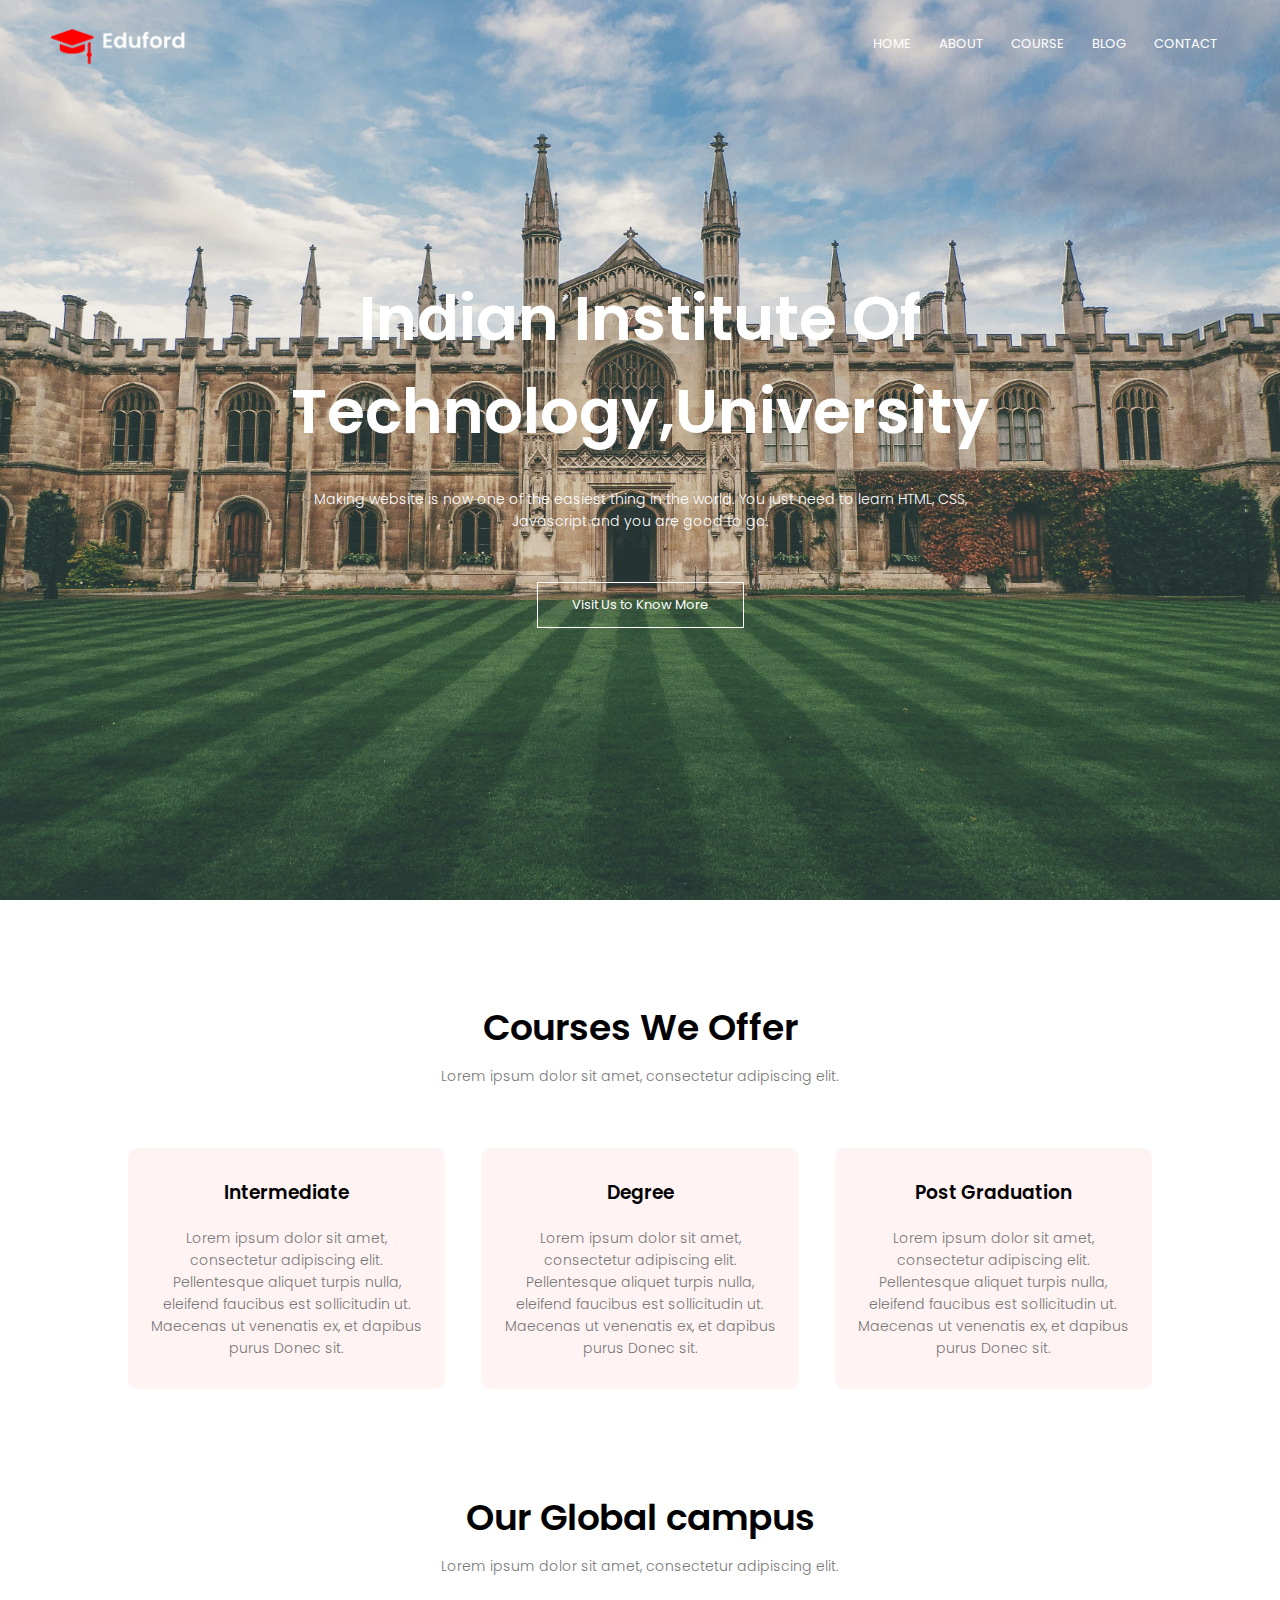
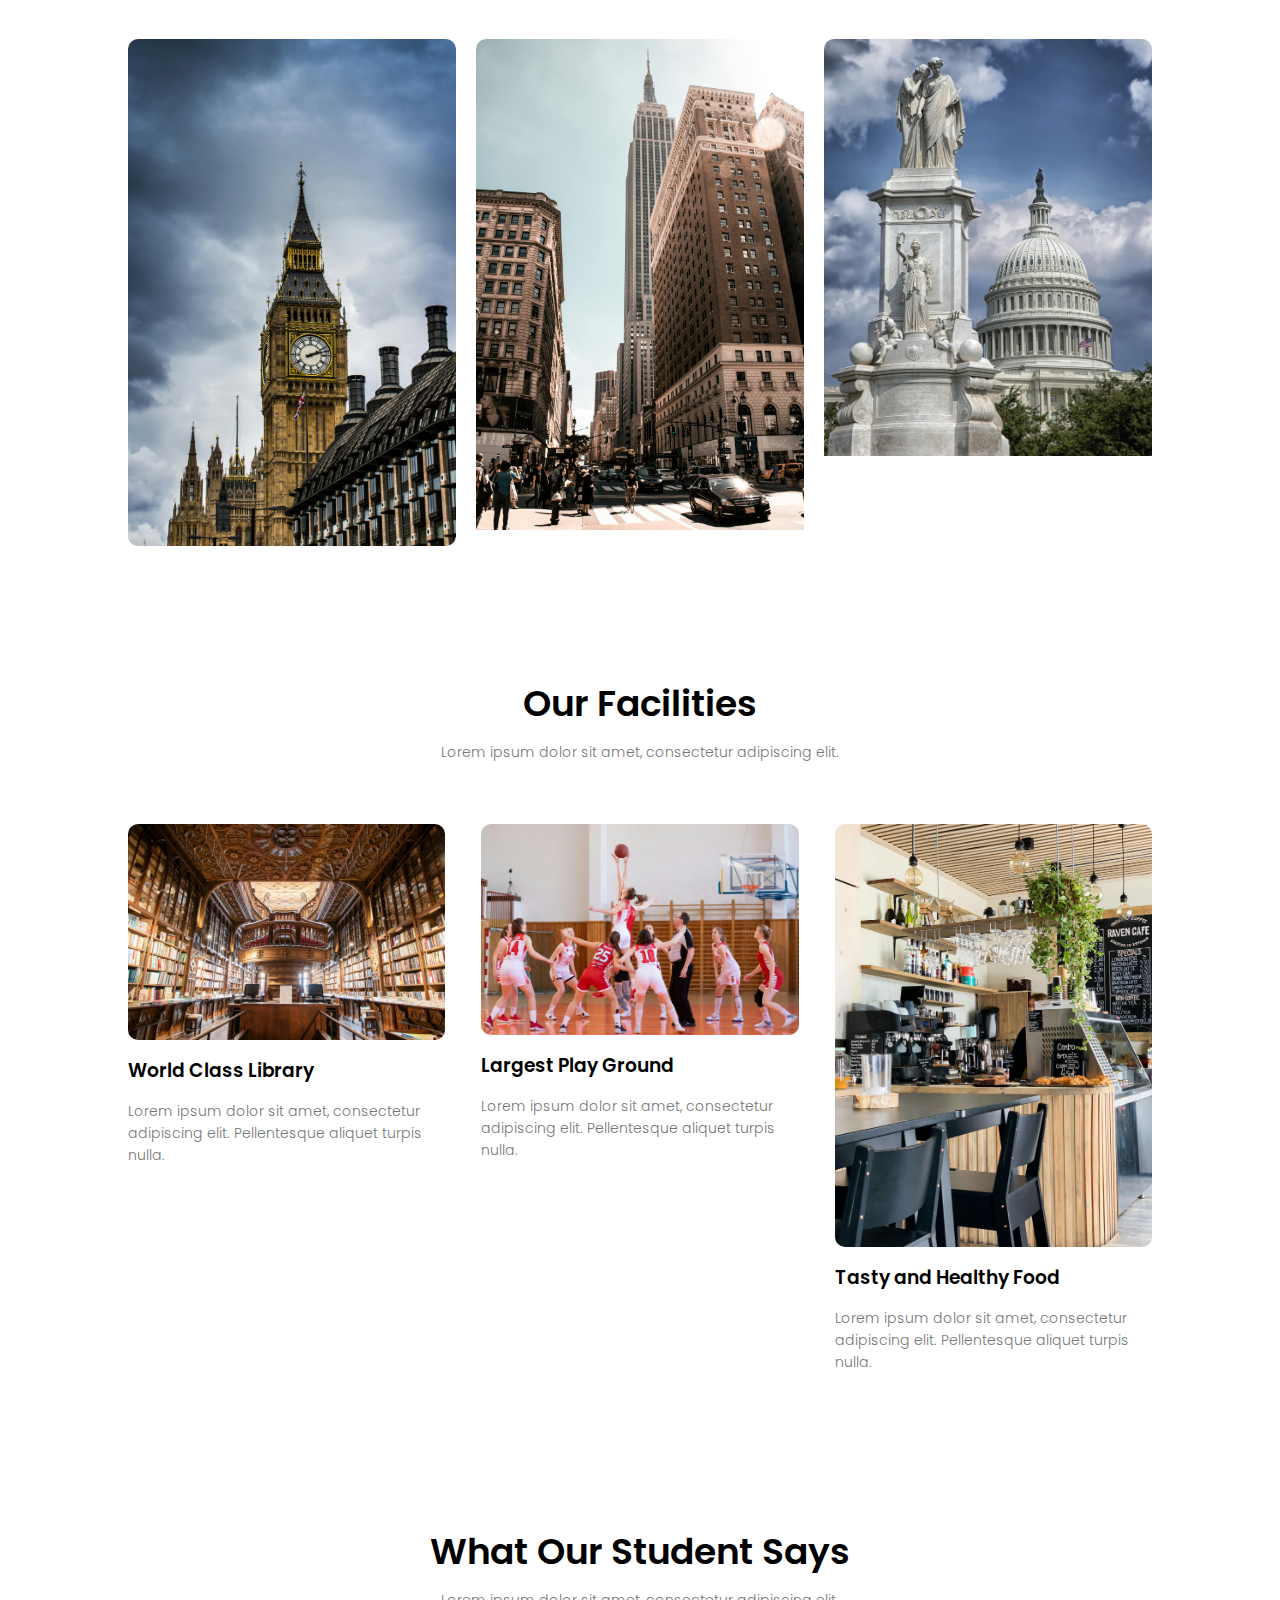
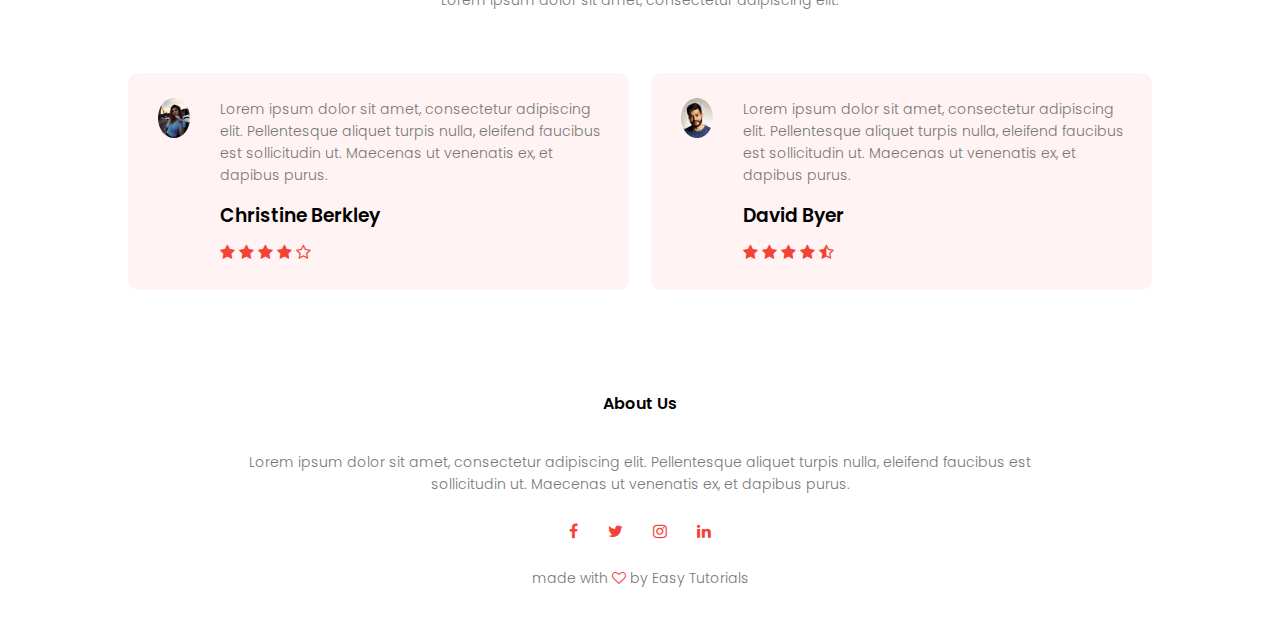
<file: index.html>
<html>
<head>
<meta name="viewport" content="width=device-width, initial-scale=1.0">
<title>University Website</title>
<link rel="stylesheet" href="style.css">
<link href="https://fonts.googleapis.com/css?family=Poppins:100,200,300,400,600,700&display=swap" rel="stylesheet">
<link rel="stylesheet" href="https://stackpath.bootstrapcdn.com/font-awesome/4.7.0/css/font-awesome.min.css"> 
</head>
<body>
    <section class="header">
        
        <nav>
            <a href="index.html"><img src="images/logo.png"></a>

            <div class="nav-links" id="navLinks">  
                <!-- <i class="fa fa-close" onclick="hideMenu()"></i> -->
                <ul>
                    <li><a href="index.html">HOME</a></li>
                    <li><a href="about.html">ABOUT</a></li>
                    <li><a href="course.html">COURSE</a></li>
                    <li><a href="blog.html">BLOG</a></li>
                    <li><a href="contact.html">CONTACT</a></li>
                </ul>
            </div>
            <!-- <i class="fa fa-bars" onclick="showMenu()"></i> --->
        </nav>
        
        <div class="text-box">
            <h1>Indian Institute Of Technology,University</h1>
            <p>Making website is now one of the easiest thing in the world. You just need to learn HTML, CSS,<br>Javascript and you are good to go.</p>
            <a href="contact.html" class="hero-btn">Visit Us to Know More</a>
        </div>
    </section>
    
<!---------- course ----------->
    
    <section class="course">
        <h1>Courses We Offer</h1>
        <p>Lorem ipsum dolor sit amet, consectetur adipiscing elit.</p>
        <div class="row">
            <div class="course-col">
                <h3>Intermediate</h3>
                <p>Lorem ipsum dolor sit amet, consectetur adipiscing elit. Pellentesque aliquet turpis nulla, eleifend faucibus est sollicitudin ut. Maecenas ut venenatis ex, et dapibus purus Donec sit.</p>
            </div>
            <div class="course-col">
                <h3>Degree</h3>
                <p>Lorem ipsum dolor sit amet, consectetur adipiscing elit. Pellentesque aliquet turpis nulla, eleifend faucibus est sollicitudin ut. Maecenas ut venenatis ex, et dapibus purus Donec sit.</p>
            </div>
            <div class="course-col">
                <h3>Post Graduation</h3>
                <p>Lorem ipsum dolor sit amet, consectetur adipiscing elit. Pellentesque aliquet turpis nulla, eleifend faucibus est sollicitudin ut. Maecenas ut venenatis ex, et dapibus purus Donec sit.</p>
            </div>
        </div>
    </section>
    
<!---------- campus ---------->
    
    <section class="campus">
        <h1>Our Global campus</h1>
        <p>Lorem ipsum dolor sit amet, consectetur adipiscing elit.</p>
            <div class="row">
                <div class="campus-col">
                    <img src="images/london.jpg">
                    <div class="layer">
                        <h3>LONDON</h3>
                    </div>
                </div>
                <div class="campus-col">
                    <img src="images/newyork.jpg">
                    <div class="layer">
                        <h3>NEW YORK</h3>
                    </div>
                </div>
                <div class="campus-col">
                    <img src="images/washington.jpg">
                    <div class="layer">
                        <h3>WASHINGTON</h3>
                    </div>
                </div>
                
            </div>
    </section>
    
<!---------- Facilities ---------->
    
    <section class="facility">
        <h1>Our Facilities</h1>
        <p>Lorem ipsum dolor sit amet, consectetur adipiscing elit.</p>
            <div class="row">
                <div class="facility-col">
                    <img src="images/library.jpg">
                    <h3>World Class Library</h3>
                    <p>Lorem ipsum dolor sit amet, consectetur adipiscing elit. Pellentesque aliquet turpis nulla.</p>
                </div>
                <div class="facility-col">
                    <img src="images/basketball.jpg">
                    <h3>Largest Play Ground</h3>
                    <p>Lorem ipsum dolor sit amet, consectetur adipiscing elit. Pellentesque aliquet turpis nulla.</p>
                </div>
                <div class="facility-col">
                    <img src="images/cafeteria.jpg">
                    <h3>Tasty and Healthy Food</h3>
                    <p>Lorem ipsum dolor sit amet, consectetur adipiscing elit. Pellentesque aliquet turpis nulla.</p>
                </div>
            </div>
    </section>
    
    
<!---------- testimonials ---------->
    
    <section class="testimonials">
        <h1>What Our Student Says</h1>
        <p>Lorem ipsum dolor sit amet, consectetur adipiscing elit.</p>
            <div class="row">
                <div class="testimonial-col">
                    <img src="images/user1.jpg">
                    <div> 
                        <p>Lorem ipsum dolor sit amet, consectetur adipiscing elit. Pellentesque aliquet turpis nulla, eleifend faucibus est sollicitudin ut. Maecenas ut venenatis ex, et dapibus purus.</p>
                        <h3>Christine Berkley</h3>
                        <i class="fa fa-star"></i>
                        <i class="fa fa-star"></i>
                        <i class="fa fa-star"></i>
                        <i class="fa fa-star"></i>
                        <i class="fa fa-star-o"></i>
                    </div>
                </div>
                <div class="testimonial-col">
                    <img src="images/user2.jpg">
                    <div>
                        <p>Lorem ipsum dolor sit amet, consectetur adipiscing elit. Pellentesque aliquet turpis nulla, eleifend faucibus est sollicitudin ut. Maecenas ut venenatis ex, et dapibus purus.</p>
                        <h3>David Byer</h3>
                        <i class="fa fa-star"></i>
                        <i class="fa fa-star"></i>
                        <i class="fa fa-star"></i>
                        <i class="fa fa-star"></i>
                        <i class="fa fa-star-half-o"></i>
                    </div>
                </div>
                
            </div>
    </section>
    
   
 
<!-------- footer ---------->

<section class="footer">
        <h4>About Us</h4>
        <p>Lorem ipsum dolor sit amet, consectetur adipiscing elit. Pellentesque aliquet turpis nulla, eleifend faucibus est<br>sollicitudin ut. Maecenas ut venenatis ex, et dapibus purus.</p>
        <div class="icons">
            <a href="#"><i class="fa fa-facebook"></i></a>
            <a href="#"><i class="fa fa-twitter"></i></a>
            <a href="#"><i class="fa fa-instagram"></i></a>
            <a href="#"><i class="fa fa-linkedin"></i></a>
            
        </div>
        <a href="#" class="footer-link"><p>made with <i class="fa fa-heart-o"></i> by Easy Tutorials</p></a>
</section>    
    
</body>
</html>
</file>
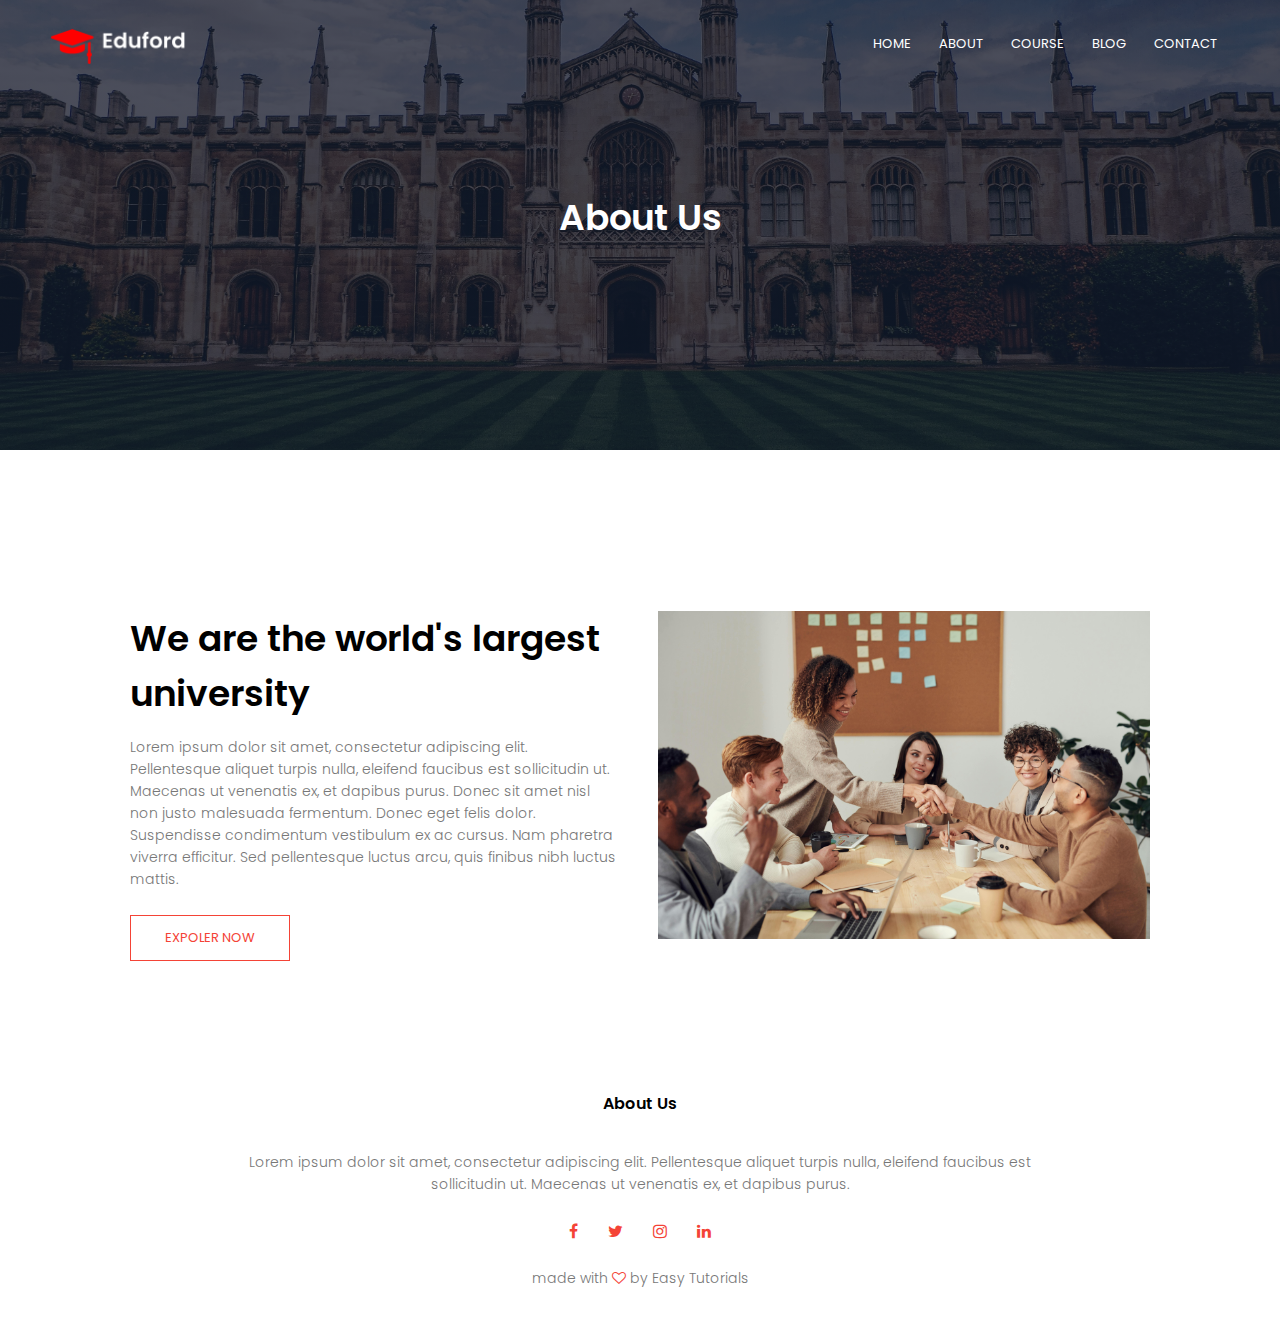
<file: about.html>
<html>
<head>
<meta name="viewport" content="width=device-width, initial-scale=1.0">
<title>University Website Design - Easy Tutorials</title>
<link rel="stylesheet" href="style.css">
<link href="https://fonts.googleapis.com/css?family=Poppins:100,200,300,400,600,700&display=swap" rel="stylesheet">
<link rel="stylesheet" href="https://stackpath.bootstrapcdn.com/font-awesome/4.7.0/css/font-awesome.min.css"> 
</head>
<body>
    <section class="sub-header">
        <nav>
            <a href="index.html"><img src="images/logo.png"></a>
            <div class="nav-links" id="navLinks">  
                
                <ul>
                    <li><a href="index.html">HOME</a></li>
                    <li><a href="about.html">ABOUT</a></li>
                    <li><a href="course.html">COURSE</a></li>
                    <li><a href="blog.html">BLOG</a></li>
                    <li><a href="contact.html">CONTACT</a></li>
                </ul>
            </div>
            
        </nav>   
            <h1>About Us</h1>
    </section>
    
    
<!------- about us content -------->
    
<section class="about-us">
    <div class="row">
        <div class="about-col">
            <h1>We are the world's largest university</h1>     
            <p>Lorem ipsum dolor sit amet, consectetur adipiscing elit. Pellentesque aliquet turpis nulla, eleifend faucibus est sollicitudin ut. Maecenas ut venenatis ex, et dapibus purus. Donec sit amet nisl non justo malesuada fermentum. Donec eget felis dolor. Suspendisse condimentum vestibulum ex ac cursus. Nam pharetra viverra efficitur. Sed pellentesque luctus arcu, quis finibus nibh luctus mattis.</p>
            <a href="#" class="hero-btn red-btn">EXPOLER NOW</a>
        </div>
        <div class="about-col">
            <img src="images/about.jpg">
        </div>
    </div>    
</section>
    
<!-------- footer ---------->

<section class="footer">
        <h4>About Us</h4>
        <p>Lorem ipsum dolor sit amet, consectetur adipiscing elit. Pellentesque aliquet turpis nulla, eleifend faucibus est<br>sollicitudin ut. Maecenas ut venenatis ex, et dapibus purus.</p>
        <div class="icons">
            <i class="fa fa-facebook"></i>
            <i class="fa fa-twitter"></i>
            <i class="fa fa-instagram"></i>
            <i class="fa fa-linkedin"></i>
        </div>
        <p>made with <i class="fa fa-heart-o"></i> by Easy Tutorials</p>
</section> 
    
</body>
</html>
</file>
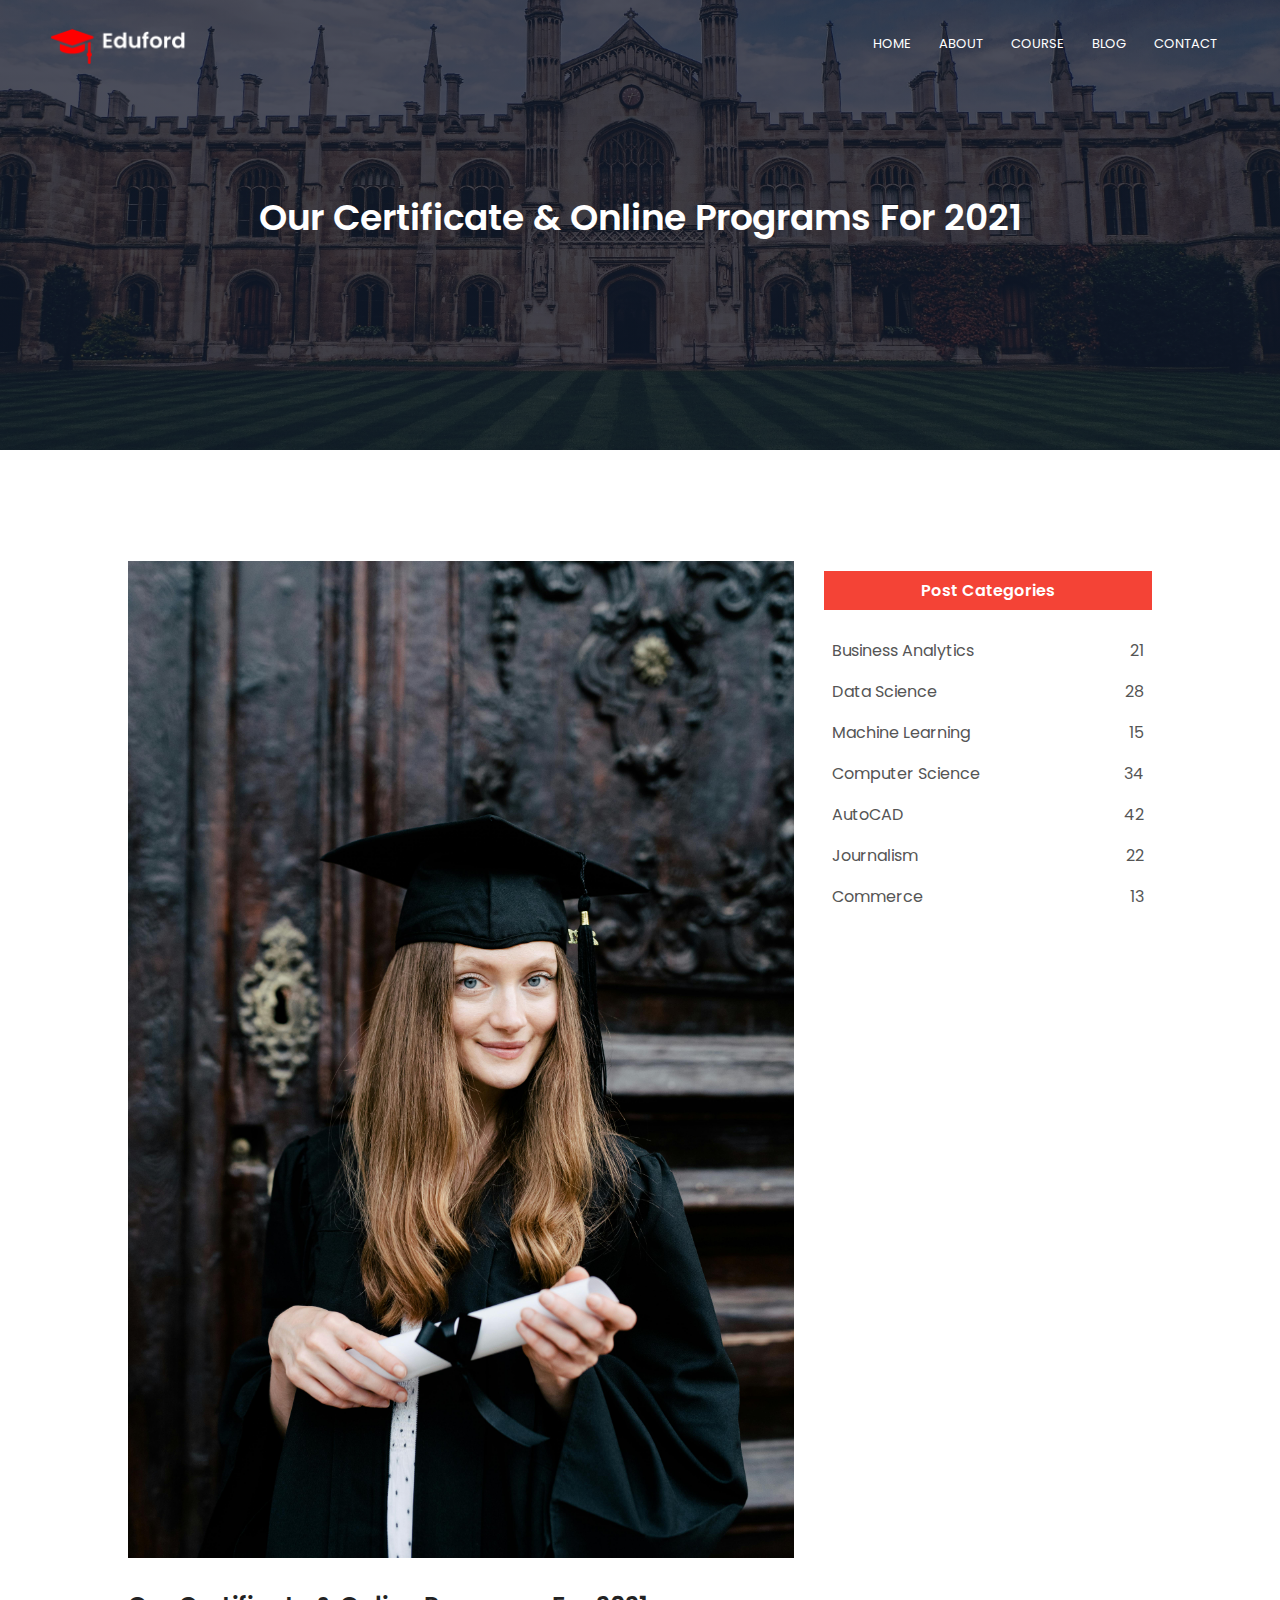
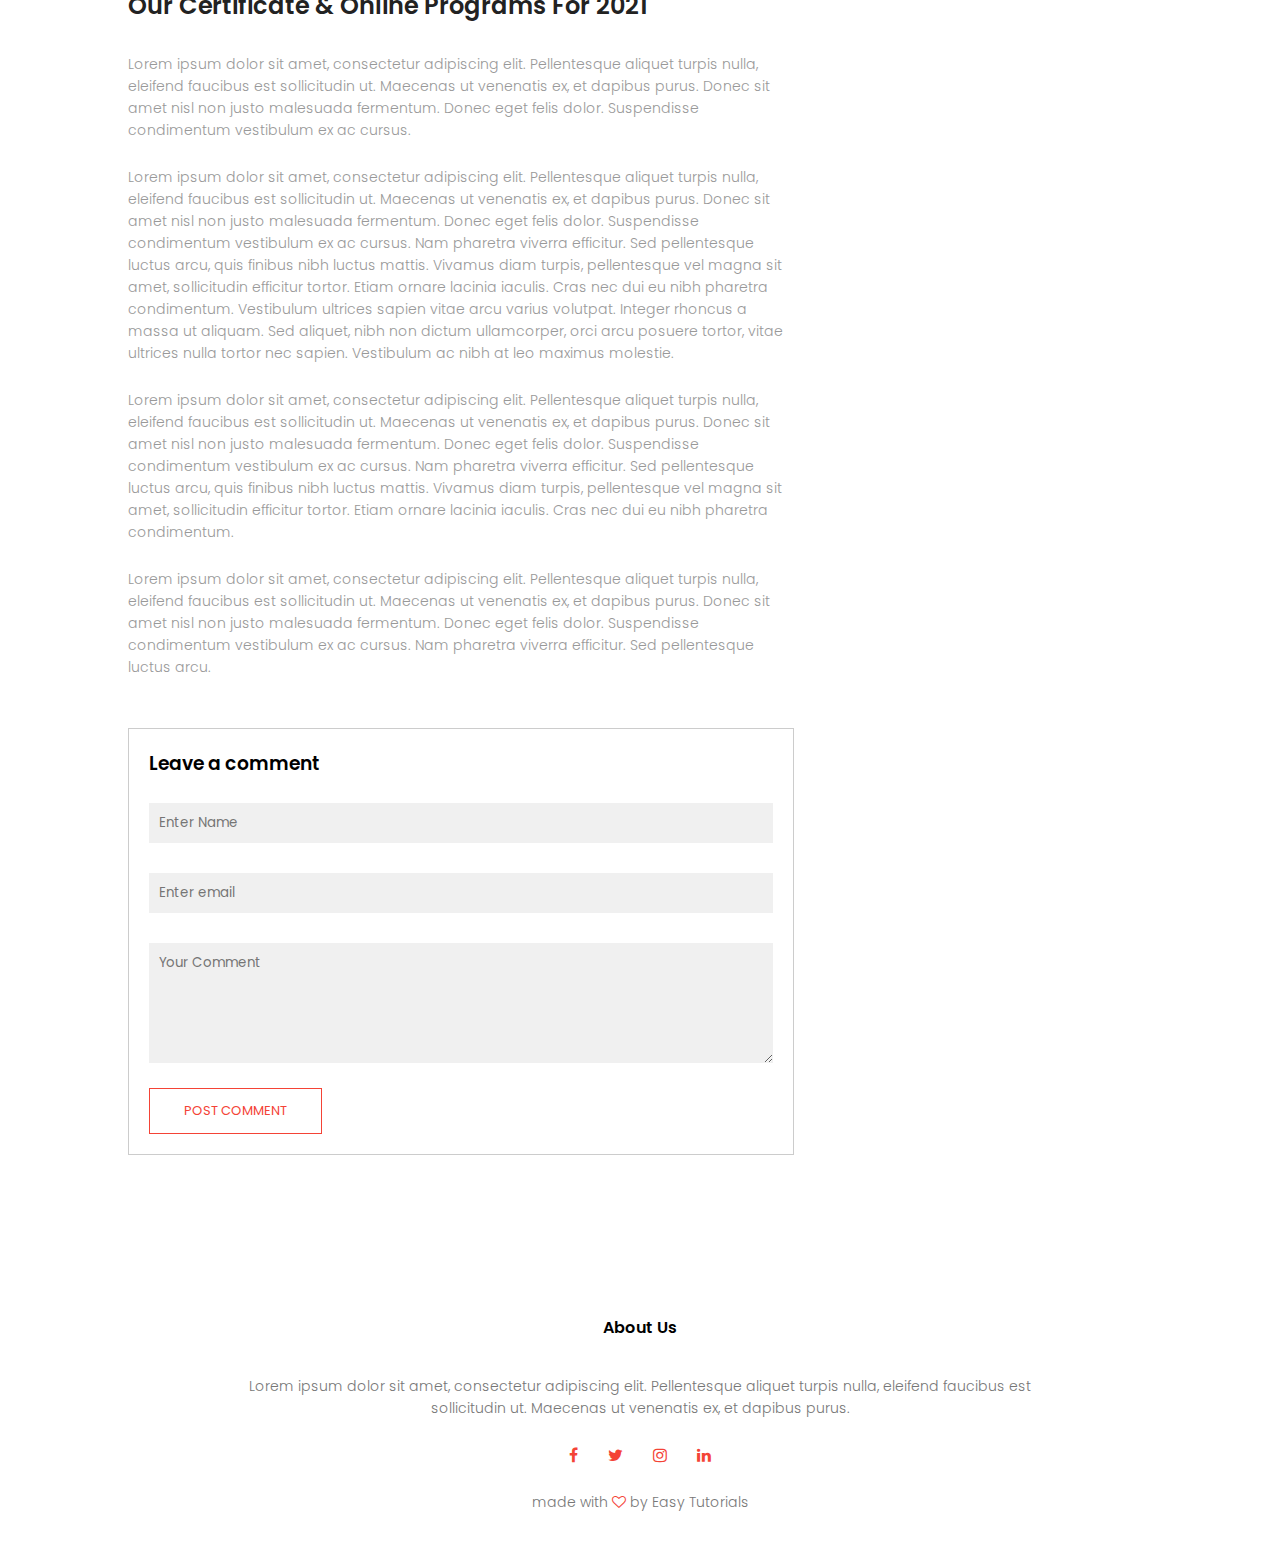
<file: blog.html>
<html>
<head>
<meta name="viewport" content="width=device-width, initial-scale=1.0">
<title>University Website Design - Easy Tutorials</title>
<link rel="stylesheet" href="style.css">
<link href="https://fonts.googleapis.com/css?family=Poppins:100,200,300,400,600,700&display=swap" rel="stylesheet">
<link rel="stylesheet" href="https://stackpath.bootstrapcdn.com/font-awesome/4.7.0/css/font-awesome.min.css"> 
</head>
<body>
    <section class="sub-header">
        <nav>
            <a href="index.html"><img src="images/logo.png"></a>
            <div class="nav-links" id="navLinks">  
                <i class="fa fa-close" onclick="hideMenu()"></i>
                <ul>
                    <li><a href="index.html">HOME</a></li>
                    <li><a href="about.html">ABOUT</a></li>
                    <li><a href="course.html">COURSE</a></li>
                    <li><a href="blog.html">BLOG</a></li>
                    <li><a href="contact.html">CONTACT</a></li>
                </ul>
            </div>
            <i class="fa fa-bars" onclick="showMenu()"></i>
        </nav>
            <h1>Our Certificate & Online Programs For 2021</h1>
    </section>
    
<!---------- Blog Page Content ---------->
    
    <section class="blog-content">
    <div class="row">
    <div class="blog-left">
        <img src="images/certificate.jpg">
        <h2>Our Certificate & Online Programs For 2021</h2>
        
        <p>Lorem ipsum dolor sit amet, consectetur adipiscing elit. Pellentesque aliquet turpis nulla, eleifend faucibus est sollicitudin ut. Maecenas ut venenatis ex, et dapibus purus. Donec sit amet nisl non justo malesuada fermentum. Donec eget felis dolor. Suspendisse condimentum vestibulum ex ac cursus.</p>
        <br>
        <p>Lorem ipsum dolor sit amet, consectetur adipiscing elit. Pellentesque aliquet turpis nulla, eleifend faucibus est sollicitudin ut. Maecenas ut venenatis ex, et dapibus purus. Donec sit amet nisl non justo malesuada fermentum. Donec eget felis dolor. Suspendisse condimentum vestibulum ex ac cursus. Nam pharetra viverra efficitur. Sed pellentesque luctus arcu, quis finibus nibh luctus mattis. Vivamus diam turpis, pellentesque vel magna sit amet, sollicitudin efficitur tortor. Etiam ornare lacinia iaculis. Cras nec dui eu nibh pharetra condimentum. Vestibulum ultrices sapien vitae arcu varius volutpat. Integer rhoncus a massa ut aliquam. Sed aliquet, nibh non dictum ullamcorper, orci arcu posuere tortor, vitae ultrices nulla tortor nec sapien. Vestibulum ac nibh at leo maximus molestie.</p>
        <br>
        <p>Lorem ipsum dolor sit amet, consectetur adipiscing elit. Pellentesque aliquet turpis nulla, eleifend faucibus est sollicitudin ut. Maecenas ut venenatis ex, et dapibus purus. Donec sit amet nisl non justo malesuada fermentum. Donec eget felis dolor. Suspendisse condimentum vestibulum ex ac cursus. Nam pharetra viverra efficitur. Sed pellentesque luctus arcu, quis finibus nibh luctus mattis. Vivamus diam turpis, pellentesque vel magna sit amet, sollicitudin efficitur tortor. Etiam ornare lacinia iaculis. Cras nec dui eu nibh pharetra condimentum.</p>
        <br>
        <p>Lorem ipsum dolor sit amet, consectetur adipiscing elit. Pellentesque aliquet turpis nulla, eleifend faucibus est sollicitudin ut. Maecenas ut venenatis ex, et dapibus purus. Donec sit amet nisl non justo malesuada fermentum. Donec eget felis dolor. Suspendisse condimentum vestibulum ex ac cursus. Nam pharetra viverra efficitur. Sed pellentesque luctus arcu.</p>
        
        <div class="comment-box">
            <h3>Leave a comment</h3>
            <form class="comment-form">
                    <input type="text" placeholder="Enter Name">
                    <input type="email" placeholder="Enter email">
                    <textarea rows="5" placeholder="Your Comment"></textarea>
                    <button type="submit" class="hero-btn red-btn">POST COMMENT</button>
            </form>
        </div>
    </div>
        
    <div class="blog-right">
        
        
            <h3>Post Categories</h3>
            <div>
                <span>Business Analytics</span>
                <span>21</span>
            </div>
            <div>
                <span>Data Science</span>
                <span>28</span>
            </div>
            <div>
                <span>Machine Learning</span>
                <span>15</span>
            </div>
            <div>
                <span>Computer Science</span>
                <span>34</span>
            </div>
            <div>
                <span>AutoCAD</span>
                <span>42</span>
            </div>
            <div>
                <span>Journalism</span>
                <span>22</span>
            </div>
            <div>
                <span>Commerce</span>
                <span>13</span>
            </div>
           
        </div> 
    
    </div>
    </section>
    
<!-------- footer ---------->

<section class="footer">
        <h4>About Us</h4>
        <p>Lorem ipsum dolor sit amet, consectetur adipiscing elit. Pellentesque aliquet turpis nulla, eleifend faucibus est<br>sollicitudin ut. Maecenas ut venenatis ex, et dapibus purus.</p>
        <div class="icons">
            <i class="fa fa-facebook"></i>
            <i class="fa fa-twitter"></i>
            <i class="fa fa-instagram"></i>
            <i class="fa fa-linkedin"></i>
        </div>
        <p>made with <i class="fa fa-heart-o"></i> by Easy Tutorials</p>
</section>    
    
</body>
</html>
</file>
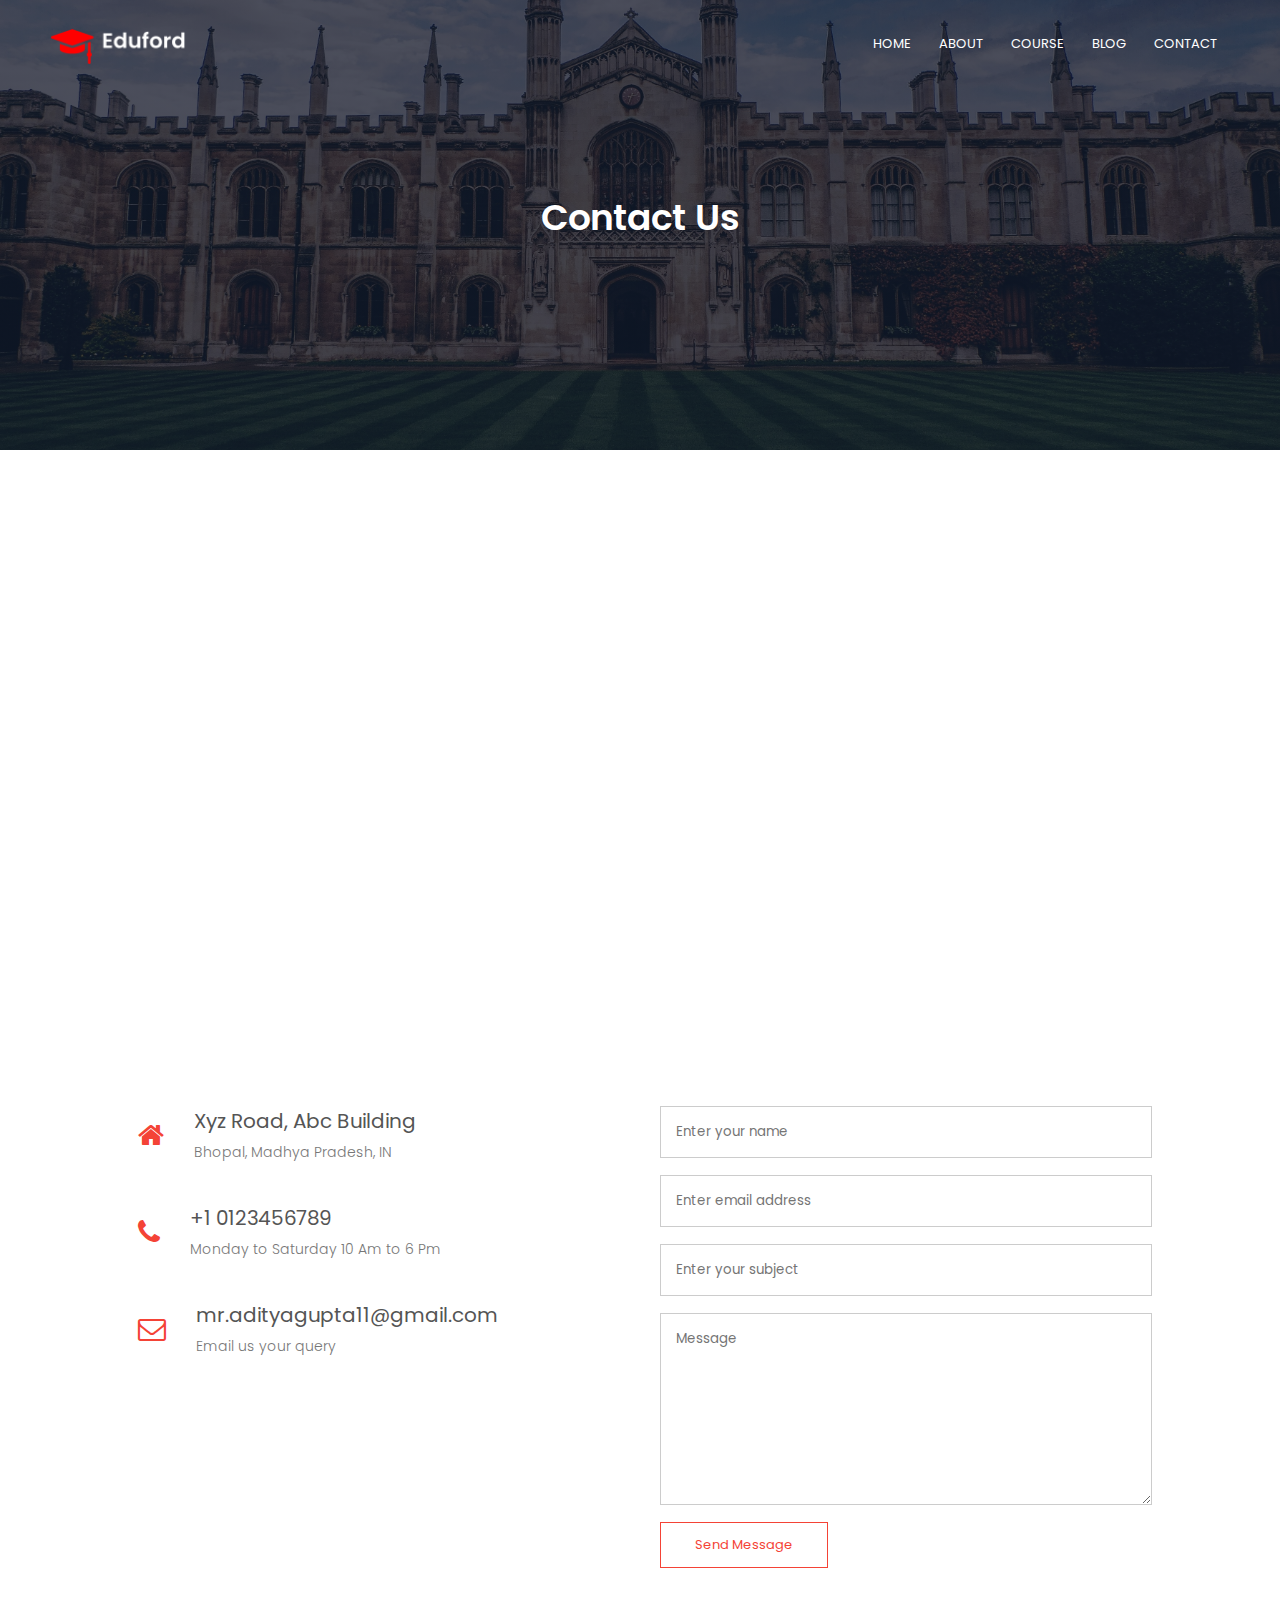
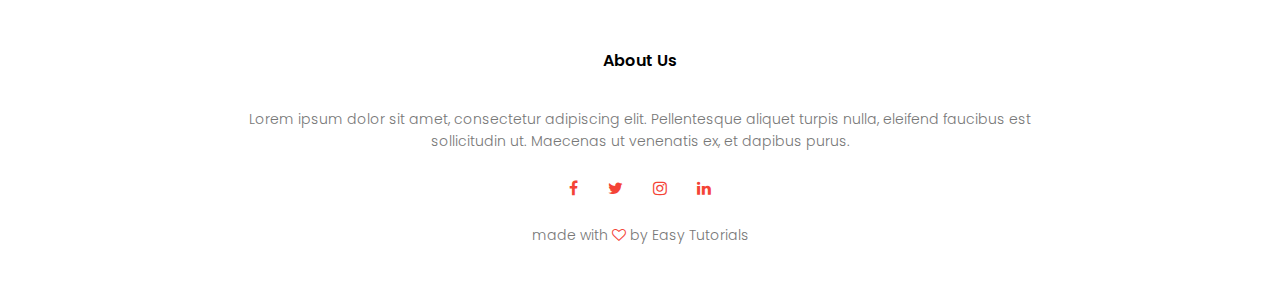
<file: contact.html>
<html>
<head>
<meta name="viewport" content="width=device-width, initial-scale=1.0">
<title>University Website Design - Easy Tutorials</title>
<link rel="stylesheet" href="style.css">
<link href="https://fonts.googleapis.com/css?family=Poppins:100,200,300,400,600,700&display=swap" rel="stylesheet">
<link rel="stylesheet" href="https://stackpath.bootstrapcdn.com/font-awesome/4.7.0/css/font-awesome.min.css"> 
</head>
<body>
    <section class="sub-header">
        <nav>
            <a href="index.html"><img src="images/logo.png"></a>
            <div class="nav-links" id="navLinks">  
                <i class="fa fa-close" onclick="hideMenu()"></i>
                <ul>
                    <li><a href="index.html">HOME</a></li>
                    <li><a href="about.html">ABOUT</a></li>
                    <li><a href="course.html">COURSE</a></li>
                    <li><a href="blog.html">BLOG</a></li>
                    <li><a href="contact.html">CONTACT</a></li>
                </ul>
            </div>
            <i class="fa fa-bars" onclick="showMenu()"></i>
        </nav>
            <h1>Contact Us</h1>
    </section>
    
    
<!------- Contact Us ------->

    
    <section class="location">
            <iframe src="https://www.google.com/maps/embed?pb=!1m18!1m12!1m3!1d3887.368144678623!2d77.55384341419037!3d13.012212417508028!2m3!1f0!2f0!3f0!3m2!1i1024!2i768!4f13.1!3m3!1m2!1s0x3bae3d7f3535d71b%3A0x660d25b66e9fb25c!2sWorld+Trade+Centre!5e0!3m2!1sen!2sin!4v1565255080367!5m2!1sen!2sin" width="720" height="445" frameborder="0" style="border:0" allowfullscreen></iframe>
    </section>
    
    <section class="contact-us">
            <div class="row">
                <div class="contact-col">
                    <div>
                        <i class="fa fa-home"></i>
                        <span>
                            <h5>Xyz Road, Abc Building</h5>
                            <p>Bhopal, Madhya Pradesh, IN</p>
                        </span>
                    </div>
                    <div>
                        <i class="fa fa-phone"></i>
                        <span>
                            <h5>+1 0123456789</h5>
                            <p>Monday to Saturday 10 Am to 6 Pm</p>
                        </span>
                    </div>
                    <div>
                        <i class="fa fa-envelope-o"></i>
                        <span>
                            <h5>mr.adityagupta11@gmail.com</h5>
                            <p>Email us your query</p>
                        </span>
                    </div>
                </div>
                <div class="contact-col">
                    <form method="post" action="contact-form-handler.php">
                    <input type="text" name="name" placeholder="Enter your name" required>
                    <input type="email" name="email" placeholder="Enter email address" required>
                    <input type="text" name="subject" placeholder="Enter your subject" required>
                    <textarea rows="8" name="message" placeholder="Message" required></textarea>
                    <button type="submit" class="hero-btn red-btn">Send Message</button>
                    </form> 
                </div>
            </div>
    </section>
    
<!-------- footer ---------->

<section class="footer">
        <h4>About Us</h4>
        <p>Lorem ipsum dolor sit amet, consectetur adipiscing elit. Pellentesque aliquet turpis nulla, eleifend faucibus est<br>sollicitudin ut. Maecenas ut venenatis ex, et dapibus purus.</p>
        <div class="icons">
            <i class="fa fa-facebook"></i>
            <i class="fa fa-twitter"></i>
            <i class="fa fa-instagram"></i>
            <i class="fa fa-linkedin"></i>
        </div>
        <p>made with <i class="fa fa-heart-o"></i> by Easy Tutorials</p>
</section>    
    
</body>
</html>
</file>
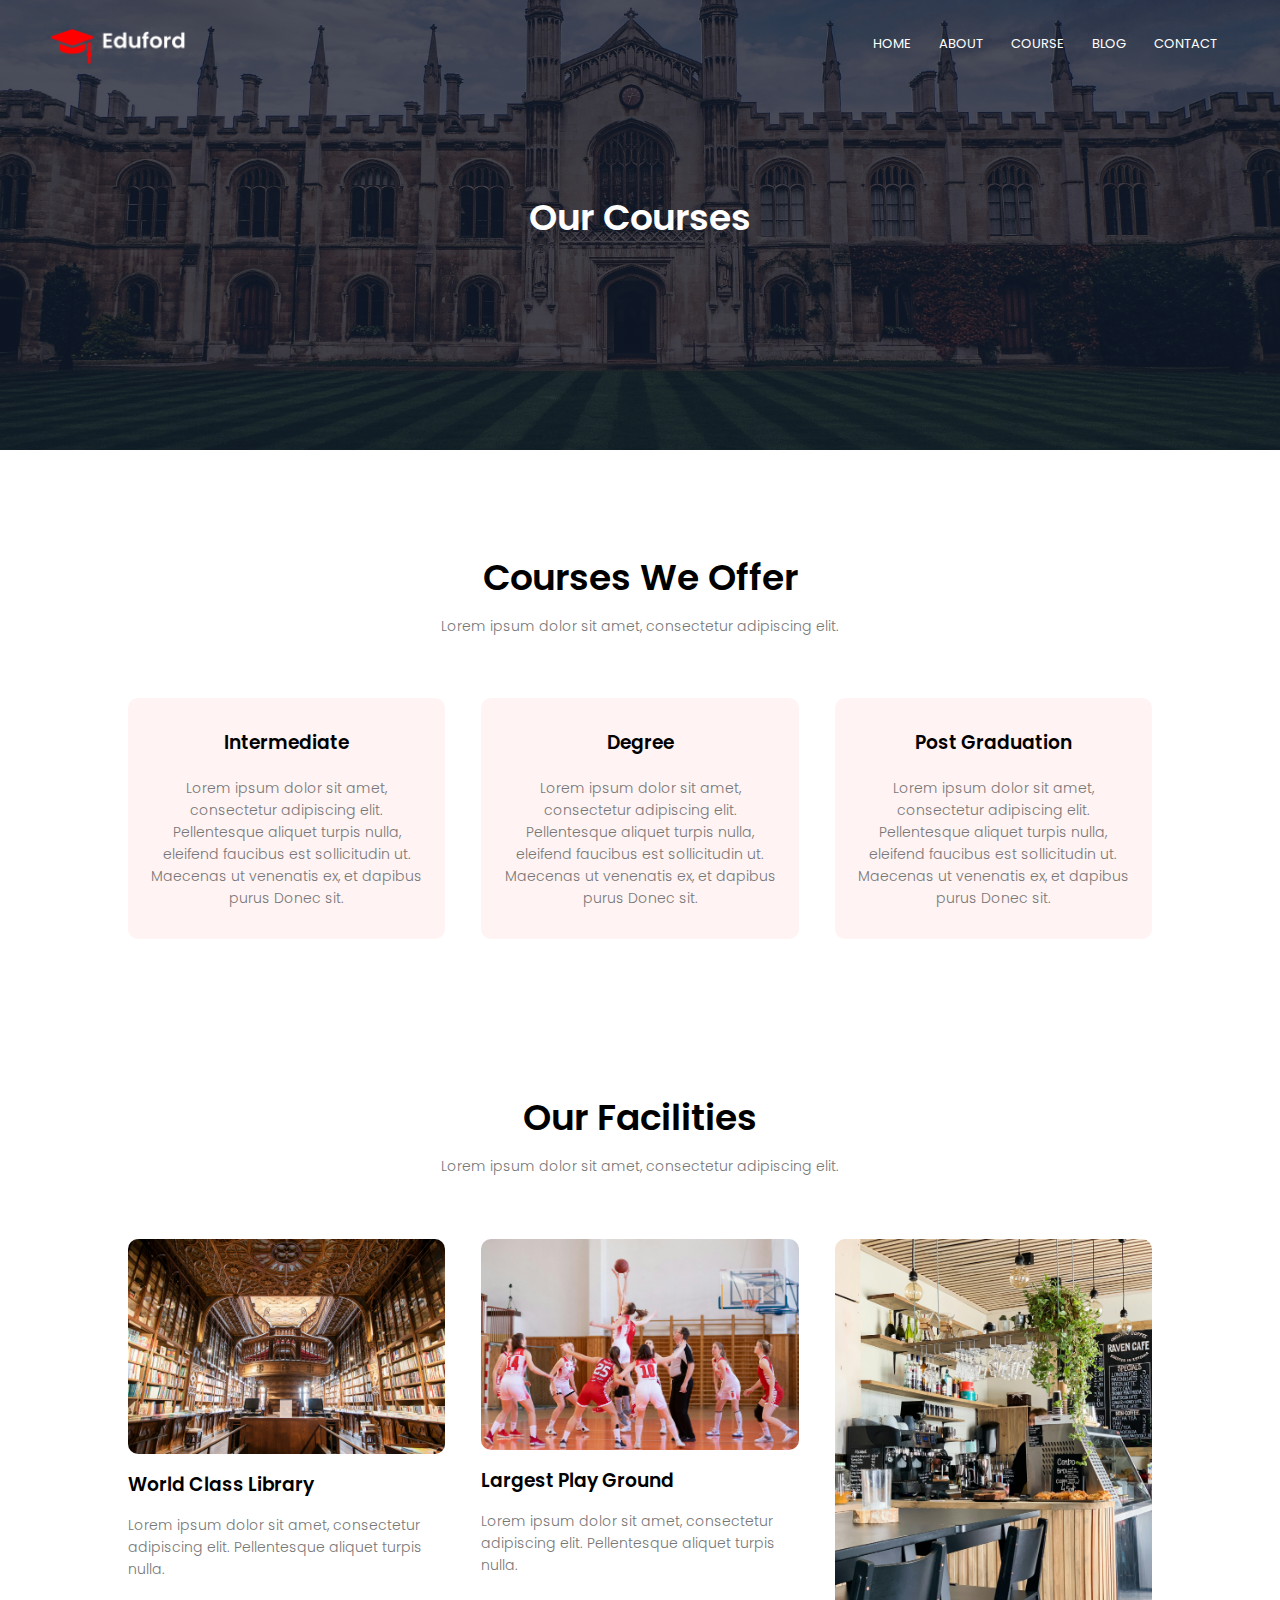
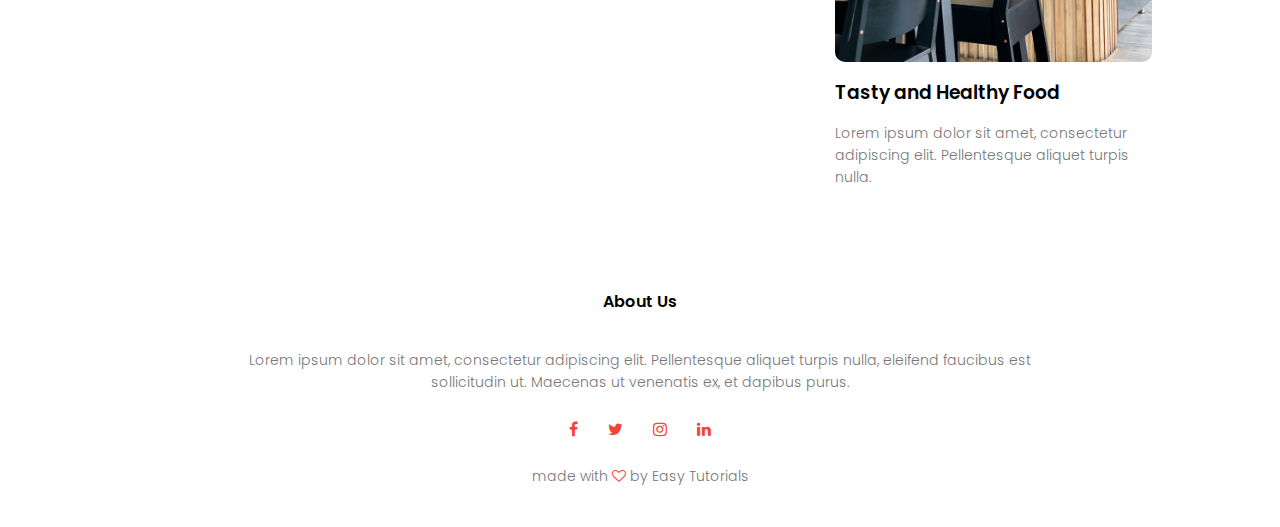
<file: course.html>
<html>
<head>
<meta name="viewport" content="width=device-width, initial-scale=1.0">
<title>University Website Design - Easy Tutorials</title>
<link rel="stylesheet" href="style.css">
<link href="https://fonts.googleapis.com/css?family=Poppins:100,200,300,400,600,700&display=swap" rel="stylesheet">
<link rel="stylesheet" href="https://stackpath.bootstrapcdn.com/font-awesome/4.7.0/css/font-awesome.min.css"> 
</head>
<body>
    <section class="sub-header">
        <nav>
            <a href="index.html"><img src="images/logo.png"></a>
            <div class="nav-links" id="navLinks">  
                <i class="fa fa-close" onclick="hideMenu()"></i>
                <ul>
                    <li><a href="index.html">HOME</a></li>
                    <li><a href="about.html">ABOUT</a></li>
                    <li><a href="course.html">COURSE</a></li>
                    <li><a href="blog.html">BLOG</a></li>
                    <li><a href="contact.html">CONTACT</a></li>
                </ul>
            </div>
            <i class="fa fa-bars" onclick="showMenu()"></i>
        </nav>
            <h1>Our Courses</h1>
    </section>
    
    
<!---------- course ----------->
    
    <section class="course">
        <h1>Courses We Offer</h1>
        <p>Lorem ipsum dolor sit amet, consectetur adipiscing elit.</p>
        <div class="row">
            <div class="course-col">
                <h3>Intermediate</h3>
                <p>Lorem ipsum dolor sit amet, consectetur adipiscing elit. Pellentesque aliquet turpis nulla, eleifend faucibus est sollicitudin ut. Maecenas ut venenatis ex, et dapibus purus Donec sit.</p>
            </div>
            <div class="course-col">
                <h3>Degree</h3>
                <p>Lorem ipsum dolor sit amet, consectetur adipiscing elit. Pellentesque aliquet turpis nulla, eleifend faucibus est sollicitudin ut. Maecenas ut venenatis ex, et dapibus purus Donec sit.</p>
            </div>
            <div class="course-col">
                <h3>Post Graduation</h3>
                <p>Lorem ipsum dolor sit amet, consectetur adipiscing elit. Pellentesque aliquet turpis nulla, eleifend faucibus est sollicitudin ut. Maecenas ut venenatis ex, et dapibus purus Donec sit.</p>
            </div>
        </div>
    </section>
    
<!---------- Facilities ---------->
    
    <section class="facility">
        <h1>Our Facilities</h1>
        <p>Lorem ipsum dolor sit amet, consectetur adipiscing elit.</p>
            <div class="row">
                <div class="facility-col">
                    <img src="images/library.jpg">
                    <h3>World Class Library</h3>
                    <p>Lorem ipsum dolor sit amet, consectetur adipiscing elit. Pellentesque aliquet turpis nulla.</p>
                </div>
                <div class="facility-col">
                    <img src="images/basketball.jpg">
                    <h3>Largest Play Ground</h3>
                    <p>Lorem ipsum dolor sit amet, consectetur adipiscing elit. Pellentesque aliquet turpis nulla.</p>
                </div>
                <div class="facility-col">
                    <img src="images/cafeteria.jpg">
                    <h3>Tasty and Healthy Food</h3>
                    <p>Lorem ipsum dolor sit amet, consectetur adipiscing elit. Pellentesque aliquet turpis nulla.</p>
                </div>
            </div>
    </section>
    
<!-------- footer ---------->

<section class="footer">
        <h4>About Us</h4>
        <p>Lorem ipsum dolor sit amet, consectetur adipiscing elit. Pellentesque aliquet turpis nulla, eleifend faucibus est<br>sollicitudin ut. Maecenas ut venenatis ex, et dapibus purus.</p>
        <div class="icons">
            <i class="fa fa-facebook"></i>
            <i class="fa fa-twitter"></i>
            <i class="fa fa-instagram"></i>
            <i class="fa fa-linkedin"></i>
        </div>
        <p>made with <i class="fa fa-heart-o"></i> by Easy Tutorials</p>
</section>  
    
</body>
</html>
</file>
<file: style.css>
*{
    margin: 0;
    padding: 0;
    font-family: 'Poppins', sans-serif;
}
.header{
    min-height: 100vh;
    width: 100%;
    background-image:url(images/banner.jpg);
    background-position: center;
    background-size: cover;
    position: relative;
    overflow: hidden;
}

nav{
    display: flex;
    padding: 2% 4%;
    justify-content: space-between;
    align-items: center;
}
nav img{
    width: 135px;
}
.nav-links{
    flex: 1;
    text-align: right;
}
.nav-links ul li{
    list-style: none;
    display: inline-block;
    padding: 8px 12px;
    position: relative;
}
.nav-links ul li a{
    color: #fff;
    text-decoration: none;
    font-size: 13px;
}
.nav-links ul li::after{
    content: '';
    width: 0%;
    height: 2px;
    background: red;
    display: block;
    margin: auto;
    transition: .5s;    
}
.nav-links ul li:hover::after{
    width: 100%;
}
nav .fa{
    display: none;
}

.text-box{
    width: 90%;
    color: #fff;
    position: absolute;
    top: 50%;
    left: 50%;
    transform: translate(-50%, -50%);
    text-align: center;
}
.text-box h1{
    font-size: 62px;
}
.text-box p{
    margin: 20px 0 40px;
    font-size: 14px;
    color: #fff;
}
.hero-btn {
    display: inline-block;
    text-decoration: none;
    color: #fff;
    border: 1px solid #fff;
    padding: 12px 34px;
    font-size: 13px;
    background: transparent;
    position: relative;
    cursor: pointer;
    transition: 1s;
}

.hero-btn:hover{
    border: 1px solid #f44336;
    background: #f44336;
}


@media(max-width: 700px)
{
   .nav-links ul li
    {
        display: block;
    }
    .nav-links
    {
        position: fixed;
        background: #f44336;
        height: 100vh;
        width: 200px;
        top: 0;
        right: -200px;
        text-align: left;
        z-index: 2;
        transition: 0.5s;
    }
    .nav-links ul{
        padding: 30px;
    }
    nav .fa{
        display: block;
        color: #fff;
        margin: 10px;
        font-size: 22px;
        cursor: pointer; 
    }
    .text-box h1{
        font-size: 20px;
    }
}

/*---------- course --------*/

.course{
    width: 80%;
    margin: auto;
    text-align: center;
    padding-top: 100px;
}
h1{
    font-size: 36px;
    font-weight: 600;
}
p{
    color: #777;
    font-size: 14px;
    font-weight: 300;
    line-height: 22px;
    padding: 10px;
}
.row{
    margin-top: 5%;
    display: flex;
    justify-content: space-between;  
}
  
.course-col{
    flex-basis: 31%;
    background: #fff3f3;
    border-radius: 10px;
    margin-bottom: 5%;
    padding: 20px 12px;
    box-sizing: border-box;
    transition: .5s;
}
h3{
    text-align: center;
    font-weight: 600;
    margin: 10px 0;
}
.course-col:hover{
    box-shadow: 0 0 20px 0px rgba(0, 0, 0, 0.2);
}

@media (max-width:700px){
    .row{
        flex-direction: column;
    }
} 

/*---------------- campus ----------------*/

.campus{
    width: 80%;
    margin: auto;
    text-align: center;
    padding-top: 50px;
}
.campus-col{
    flex-basis: 32%;
    border-radius: 10px;
    margin-bottom: 30px;
    position: relative;
    overflow: hidden;
}
.campus-col img{
    width: 100%;
}

.layer{
    background: transparent;
    height: 100%;
    width: 100%;
    top: 0;
    left: 0;
    position: absolute;
    transition: .5s;
}
.layer:hover{
    background: rgba(226, 0, 0, 0.7);
}
.layer h3{
    width: 100%;
    font-weight: 500;
    color: #fff;
    font-size: 26px;
    bottom: 0;
    left: 50%;
    transform: translateX(-50%);
    position: absolute;
    opacity: 0;
    transition: .5s;
}
.layer:hover h3{
    bottom: 49%;
    opacity: 1;
}

/*-------------- Facilities ----------------*/

.facility{
    width: 80%;
    margin: auto;
    text-align: center;
    padding-top: 100px;
}
.facility-col{
    flex-basis: 31%;
    border-radius: 10px;
    margin-bottom: 5%;
    text-align: left;
}
.facility-col img{
    width: 100%;
    border-radius: 10px;
}
.facility-col p{
    padding: 0;
}
.facility-col h3{
    margin-top: 16px;
    margin-bottom: 15px;
    text-align: left;
}

/*---------------- testimonials ------------------*/

.testimonials{
    width: 80%;
    margin: auto;
    padding-top: 100px;
    text-align: center;
}

.testimonial-col{
    flex-basis: 44%;
    border-radius: 10px;
    margin-bottom: 5%;
    text-align: left;
    background: #fff3f3;
    padding: 25px;
    cursor: pointer;
    display: flex;
}
.testimonial-col img{
    height: 40px;
    margin-left: 5px;
    margin-right: 30px;
    border-radius: 50%;
}
.testimonial-col p{
    padding: 0;
}
.testimonial-col h3{
    margin-top: 15px;
    text-align: left;
}
.testimonial-col .fa{
    color: #f44336;
}

@media(max-width:700px){
    .testimonial-col img{
        margin-left: 0px;
        margin-right: 15px;
    }
}

/*-------- Call To Action ----------*/


.cta{
    margin: 100px auto;
    width: 80%;
    background-image: linear-gradient(rgba(0,0,0,0.7),rgba(0,0,0,0.7)),url(images/banner2.jpg);
    background-position: center;
    background-size: cover;
    border-radius: 10px;
    text-align: center;
    padding: 100px 0;
}
.cta h1{
    color: #fff;
    margin-bottom: 40px; 
    padding: 0; 
}

@media(max-width:700px){
    .cta h1{
        font-size: 24px;
    }
}

/*--------------Footer---------------*/

.footer{
    width: 100%;
    text-align: center;
    padding: 30px 0;
}
.footer h4{
    margin-bottom: 25px;
    margin-top: 20px;
    font-weight: 600;
}

.icons .fa{
    color: #f44336;
    margin: 0 13px;
    cursor: pointer;
    padding: 18px 0;
}
.fa-heart-o{
    color: #f44336;
}


/*--------------- About Us Page --------------*/


.sub-header{
    height: 50vh;
    width: 100%;
    background-image: linear-gradient(rgba(4,9,30,0.7),rgba(4,9,30,0.7)),url(images/background.jpg);
    background-position: center;
    background-size: cover;
    text-align: center;
    color: #fff;
}
.sub-header h1{
    margin-top: 100px;
}
.about-us{
    width: 80%;
    margin: auto;
    padding-top: 80px;
    padding-bottom: 50px;
}

.about-col{
    flex-basis: 48%;
    padding: 30px 2px;
}
.about-col h1{
    padding-top: 0;
}
.about-col p{
    padding: 15px 0 25px;
}

.hero-btn.red-btn{
    border: 1px solid #f44336;
    background: transparent;
    color: #f44336;
}
.hero-btn.red-btn:hover{
    border: 1px solid #f44336;
    background: #f44336;
    color: #fff;
}
.hero-btn.red-btn::after{
    background: #f44336;
}
.hero-btn.red-btn::before{
    background: #f44336;
}
.content-image{
    flex-basis: 50%;
}
.about-col img{
    width: 100%;
}

/*---------- Blog Page -------------*/

.blog-content{
    width: 80%;
    margin: auto;
    padding: 60px 0;
}
.blog-left{
    flex-basis: 65%;
}
.blog-right{
    flex-basis: 32%;
}
.blog-left img{
    width: 100%;
}
.blog-left h2{
    color: #222;
    font-weight: 600;
    margin: 30px 0;
}
.blog-left p{
    color: #999;
    padding: 0;
}

.blog-right h3{
    background: #f44336;
    color: #fff;
    padding: 7px 0;
    font-size: 16px;
    margin-bottom: 20px;
}
.blog-right div{
    display: flex;
    align-items: center;
    justify-content: space-between;
    color: #555;
    padding: 8px;
    box-sizing: border-box;
}

.comment-box{
    border: 1px solid #ccc;
    margin: 50px 0;
    padding: 10px 20px;
}

.comment-box h3{
    text-align: left;
}
.comment-form input, .comment-form textarea{
    width: 100%;
    padding: 10px;
    margin: 15px 0;
    box-sizing: border-box;
    border: none;
    outline: none;
    background: #f0f0f0;
}
.comment-form button{
    margin: 10px 0;
}


@media (max-width:700px){
    .sub-header h1{
        font-size: 24px;
    }
} 


/*------- Contact Us Page ------------*/

.location{
    width: 80%;
    margin: auto;
    padding: 80px 0;
}
.location iframe{
    width: 100%;
}

.contact-us{
    width: 80%;
    margin: auto;
}
.contact-col{
    flex-basis: 48%;
    margin-bottom: 30px;
}

.contact-col div{
    display: flex;
    align-items: center;
    margin-bottom: 40px;
}

.contact-col div .fa{
    font-size: 28px;
    color: #f44336;
    margin: 10px;
    margin-right: 30px;
}
    
.contact-col div p{
    padding: 0;
}
.contact-col div h5{
    font-size: 20px;
    margin-bottom: 5px;
    color: #555;
    font-weight: 400;
    
}
.contact-col input, .contact-col textarea{
    width: 100%;
    padding: 15px;
    margin-bottom: 17px;
    outline: none;
    border: 1px solid #ccc;
}

.footer-link{
    text-decoration: none;
    color: #777;
}
</file>
